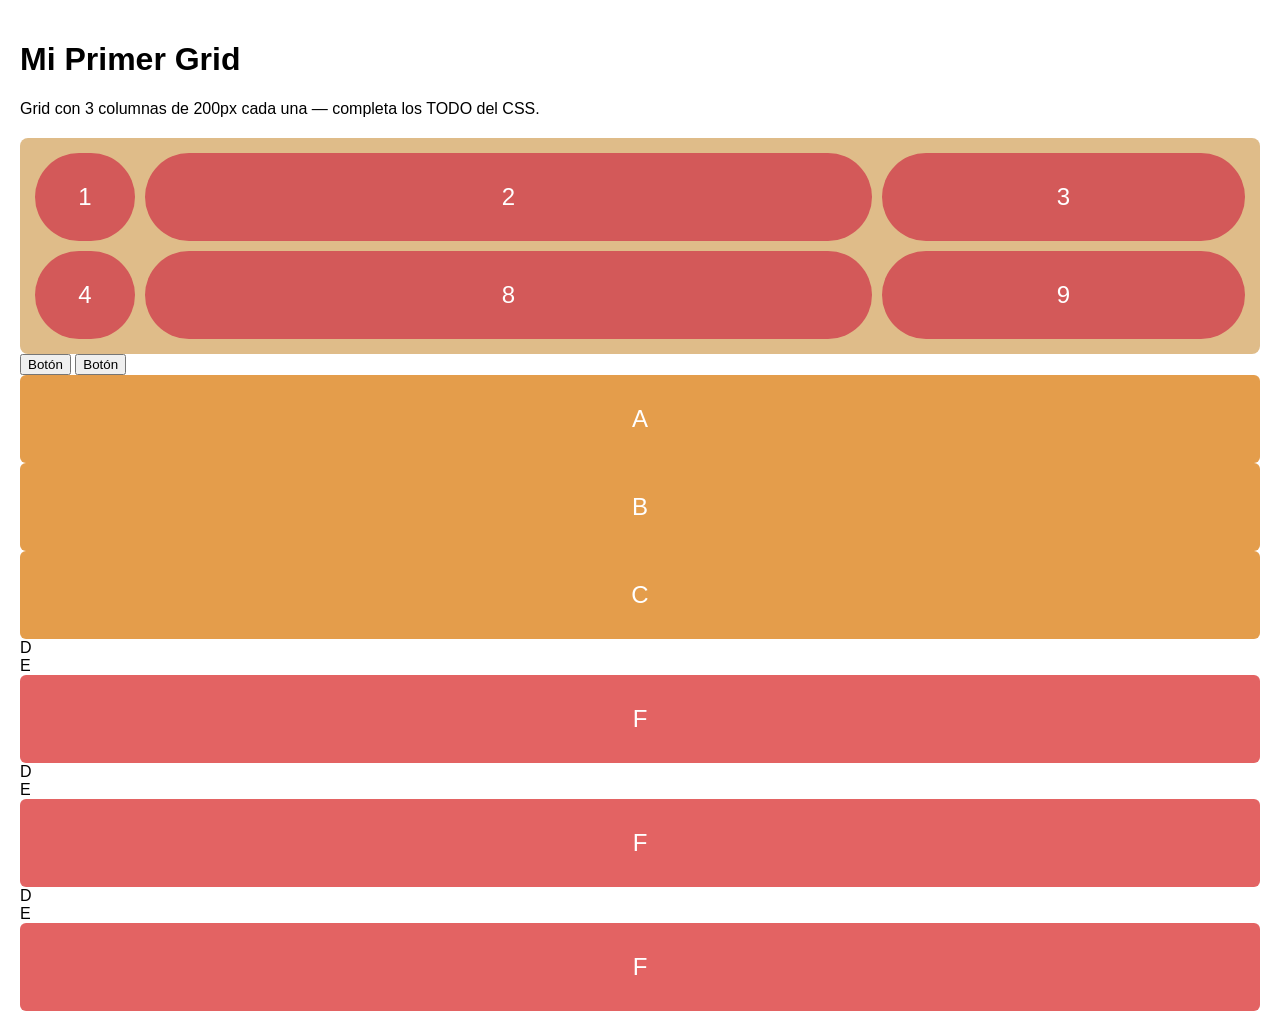
<file: INPUT/codigo/css1/Index.html>
<!DOCTYPE html>
<html lang="es">
<head>
  <meta charset="UTF-8">
  <meta name="viewport" content="width=device-width, initial-scale=1.0">
  <title>Estado 2 — Grid Básico (para completar en clase)</title>
  <style>
    body {
      margin: 0;
      font-family: Arial, sans-serif;
      padding: 20px;
    }
body.dark-mode {
  background-color: #333;
}
   
    .grid-container {
      
      display: grid ;
      
      grid-template-columns: 100px 2fr 1fr;
      
       gap:10px;
      
      @media (min-width: 500px) {
      .grid-item {
        background-color: rgb(243, 166, 166); 
        }
       }
      
       @media (min-width: 700px) {
      .grid-item {
        border-radius: 50px;
        background-color: rgb(211, 89, 89); 
        }
       }
       @media (min-width: 700px) {
      .grid-item2 {
        border-radius: 50px;
        background-color: rgb(77, 59, 59); 
        }
       }

     
      background-color: #dfbc89;
      padding: 15px;
      border-radius: 8px;
    }

    .grid-item {
      background-color: #e49d4b;
      color: white;
      padding: 30px;
      text-align: center;
      font-size: 1.5rem;
      border-radius: 6px;
    }
    .grid-item2 {
      background-color: #58180d;
      color: white;
      padding: 30px;
      text-align: center;
      font-size: 1.5rem;
      border-radius: 6px;
    }
    .grid-item-3 {
      background-color: #e05050e3;
      color: white;
      padding: 30px;
      text-align: center;
      font-size: 1.5rem;
      border-radius: 6px;
    }

  </style>
</head>
<body>
  <h1 id="titulo">Mi Primer Grid</h1>
  <p id= "descripcion"style="margin: 20px 0;">Grid con 3 columnas de 200px cada una — completa los TODO del CSS.</p>

  <div class="grid-container">
    <div class="grid-item">1</div>
    <div class="grid-item">2</div>
    <div class="grid-item">3</div>
    <div class="grid-item">4</div>
    <div id="item8" class="grid-item">8</div>
    <div id="demo" class="grid-item">9</div>
  </div>

  <button id="boton">Botón</button>
  <button id="boton2">Botón</button>

   <div id="caja1" class="grid-container-1">
    <div class="grid-item">A</div>
    <div class="grid-item">B</div>
    <div class="grid-item">C</div>
  </div>

  <div id="caja2" class="grid-container-2">
    <div class="grid-item-1">D</div>
    <div class="grid-item-2">E</div>
    <div class="grid-item-3">F</div>
  </div>
<div id="caja3" class="grid-container-3">
    <div class="grid-item-1">D</div>
    <div class="grid-item-2">E</div>
    <div class="grid-item-3">F</div>
  </div>
  <div id="caja4" class="grid-container-4">
    <div class="grid-item-1">D</div>
    <div class="grid-item-2">E</div>
    <div class="grid-item-3">F</div>
  </div>

  

  <script>
btn

const titulo = document.getElementById("titulo");
const descripcion = document.getElementById("descripcion");

function toggleCaja3() {
  let caja3 = document.getElementById("caja3");
  if (window.innerWidth >= 700) {
    caja3.style.display = "none";
  } else {
    caja3.style.display = "";
  }
}
toggleCaja3();
window.addEventListener("resize", toggleCaja3);

let demoDiv = document.getElementById("demo");
let btnMsg = document.getElementById("boton");
btnMsg.addEventListener("click", function () {
  demoDiv.textContent = "holis";
});

let btnMsgg = document.getElementById("boton2");
btnMsgg.addEventListener("click", function () {
  document.body.classList.toggle("dark-mode");
  if (document.body.classList.contains("dark-mode")) {
    btnMsgg.textContent = "Modo Claro";
  } else {
    btnMsgg.textContent = "Modo Oscuro";
  }

});
function resize () {
  if (window.innerWidth >= 1024) { 
    titulo.textContent = "Modo Desktop";
    descripcion.textContent = "Grid con 3 columnas de 200px cada una — completa los TODO del CSS.";
  }
  else if (window.innerWidth >=768)
  {
    titulo.textContent = "Modo Tablet";
    descripcion.textContent = "Grid con 3 columnas de 200px cada una — completa los TODO del CSS.";
  }
  else {
    titulo.textContent = "Modo Teléfono";
    descripcion.textContent = "Grid con 3 columnas de 200px cada una — completa los TODO del CSS.";
  }
}

window.addEventListener("resize", resize);

resize(); // Llamar a la función al cargar la página para aplicar el estilo inicial



  </script>
</body>
</html>
</file>
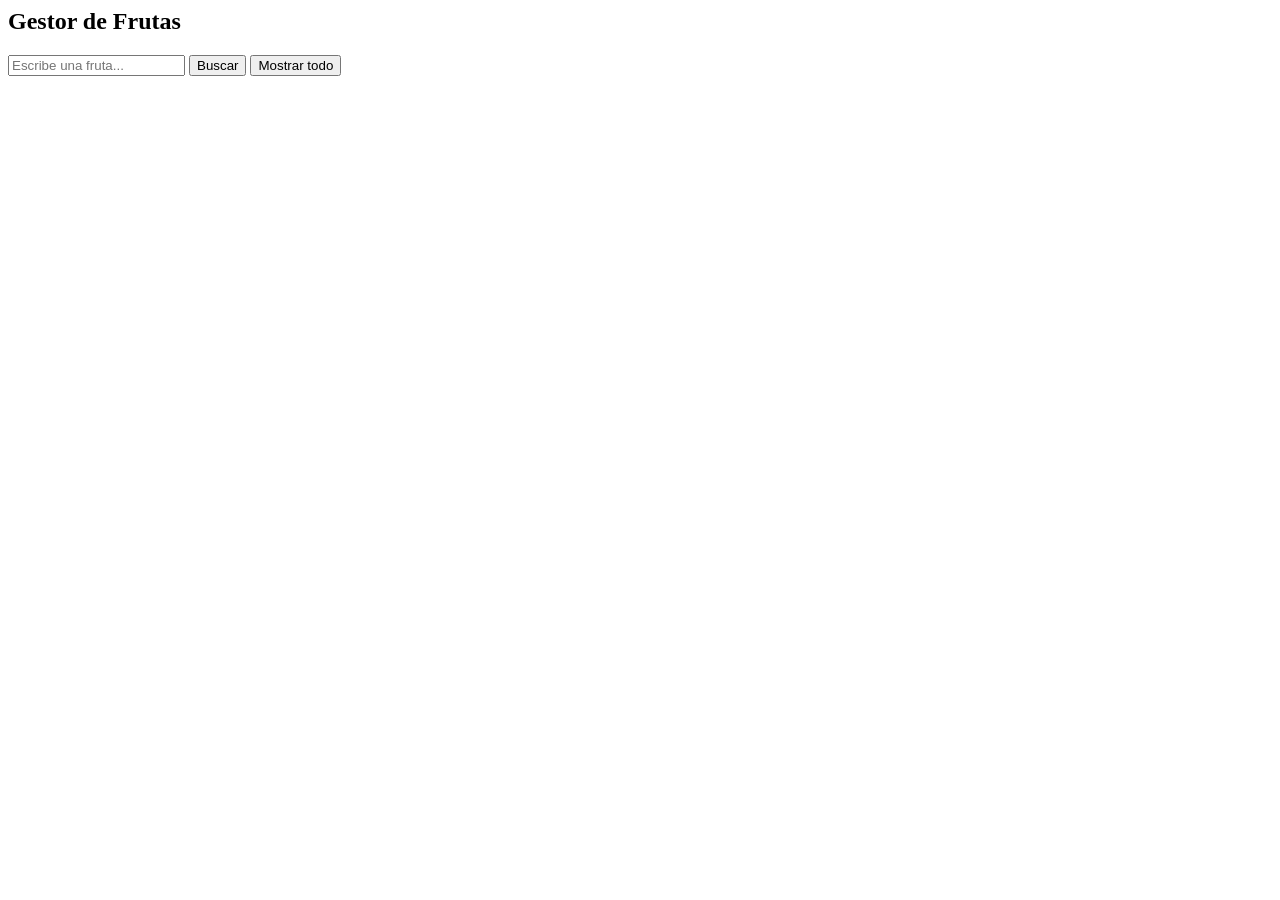
<file: INPUT/arrays/arr1.html>
<body>
  <h2>Gestor de Frutas</h2>

  <input type="text" id="campo" placeholder="Escribe una fruta...">
  <button onclick="buscar()">Buscar</button>
  <button onclick="mostrarTodo()">Mostrar todo</button>

  <p id="resultado"></p>
  <ul id="lista"></ul>

  <script>
    let frutas = ["manzana","pera","uva","mango",
                  "pina","fresa","melon","kiwi",
                  "naranja","limon","papaya","banano"];

    function mostrarMensaje(texto) {
      document.getElementById("resultado").textContent = texto;
    }

    function obtenerValor() {
      let val = document.getElementById("campo").value.trim().toLowerCase();
      if (val === "") {
        mostrarMensaje("El campo no puede estar vacio.");
        return null;
      }
      return val;
    }

    function buscar() {
      let val = obtenerValor();
      if (!val) return;
      let indice = frutas.indexOf(val);
      if (indice !== -1) {
        mostrarMensaje("Encontrada en posicion " + indice + ".");
      } else {
        mostrarMensaje("No esta en la lista.");
      }
    }

    function mostrarTodo() {
      let lista = document.getElementById("lista");
      lista.innerHTML = "";
      frutas.forEach(function(fruta, i) {
        lista.innerHTML += "<li>" + (i + 1) + ". " + fruta + "</li>";
      });
      mostrarMensaje("Lista actualizada — " + frutas.length + " frutas.");
    }
  </script>
</body>
</file>
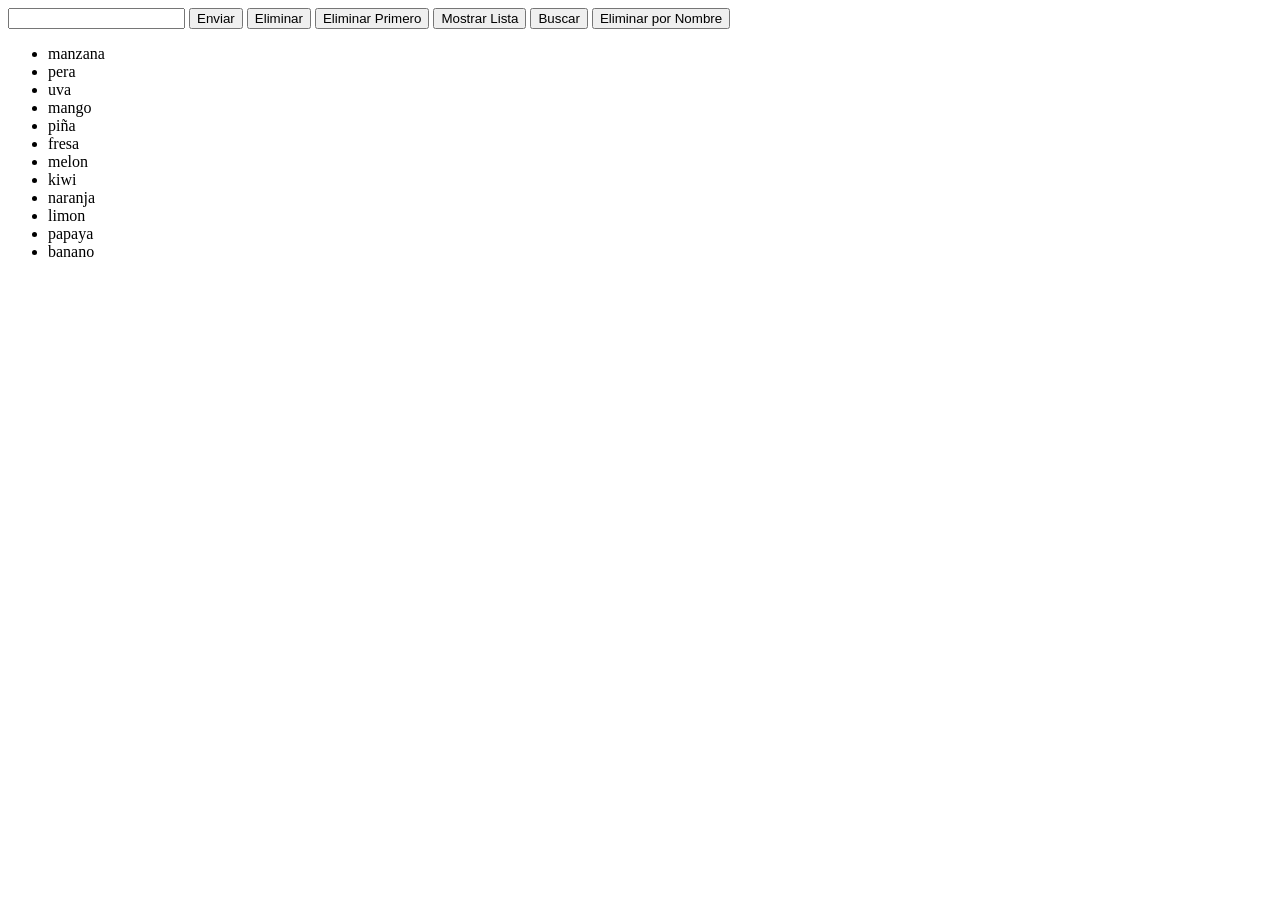
<file: INPUT/arrays/arr2.html>
<!DOCTYPE html>
<html lang="es">
<head>
  <meta charset="UTF-8">
  <title>arr2</title>
</head>

<body>
  <input type="text" id="textInput">
  <button id="btn">Enviar</button>
  <button id="btn2">Eliminar</button>
  <button id="btn3" >Eliminar Primero</button>
  <button id="btn4">Mostrar Lista</button>
  <button id="btn5">Buscar</button>
  <button id="btn6">Eliminar por Nombre</button>
  <p id="resultado"></p>
  <ul id="lista"></ul>

  <script>
    //arreglo añadido//
    let arr=["manzana","pera","uva","mango","piña","fresa","melon","kiwi","naranja","limon","papaya","banano"];

    const textInput = document.getElementById('textInput');
    const btn = document.getElementById('btn');
    const resultado = document.getElementById("resultado");
    const btn2 = document.getElementById('btn2');
    const btn3 = document.getElementById('btn3');
    const btn4 = document.getElementById('btn4');
    const lista = document.getElementById('lista');
    const btn5 = document.getElementById('btn5');
    const btn6 = document.getElementById('btn6');

    btn.addEventListener("click", function(){
      console.log("input:", textInput.value.trim().toLowerCase());
      resultado.textContent = "Valor ingresado: " + textInput.value.trim().toLowerCase();
 
      //agrgar el valor ingresado al arreglo//
      arr.push(textInput.value.trim().toLowerCase());

      //agrgar el valor ingresado al inicio de ese arreglo"//
      arr.unshift(textInput.value.trim().toLowerCase());
    });

    
function eliminarUltimo(){
if (arr.length > 0) {
    let eliminado = arr.pop();
    resultado.textContent = "Ultimo elemento eliminado: " + eliminado;

} else {
  resultado.textContent = "El arreglo esta vacio.";
}
}

    btn2.addEventListener("click", eliminarUltimo);


function eliminarPrimero(){
if (arr.length > 0) {
    let eliminado = arr.shift();
    resultado.textContent = "Primer elemento eliminado: " + eliminado;
    mostrarLista();
} else {
    resultado.textContent = "El arreglo esta vacio.";
}
}

    btn3.addEventListener("click", eliminarPrimero);


function mostrarLista(){
  lista.innerHTML = "";
  arr.forEach(function(item){
    let li = document.createElement("li");
    li.textContent = item;
    lista.appendChild(li);
  });
}

    btn4.addEventListener("click", mostrarLista);


    function buscarElemento() {
      let valorBuscado = textInput.value.trim().toLowerCase();
      let indice = arr.indexOf(valorBuscado);

      if (indice !== -1) {
        resultado.textContent = "Elemento encontrado en la posicion: " + indice;
      } else {
        resultado.textContent = "Elemento no encontrado en el arreglo.";
      }
    }

    btn5.addEventListener("click", buscarElemento);

    function eliminarElemento() {
let valorBuscado = textInput.value.trim().toLowerCase();
if (valorBuscado ==""){
  resultado.textContent = "Por favor ingrese un valor para eliminar.";
  return;
}

let indice = arr.indexOf(valorBuscado);
if (indice !== -1) {
  resultado.textContent = "Elemento eliminado de la posicion: " + indice;
  arr.splice(indice, 1);
  mostrarLista();
    }
    else {
      resultado.textContent = "Elemento no encontrado en el arreglo.";
    }
  }
  
    btn6.addEventListener("click", eliminarElemento);

    function cambiarElemento () {
      let valorBuscado = textInput.value.trim().toLowerCase();
      if (valorBuscado == ""){
        resultado.textContent = "Por favor ingrese un valor para cambiar.";
        return;

        let indice = arr.indexOf(valorBuscado);
        if (indice !== -1) {
          let nuevoValor = prompt("Ingrese el nuevo valor:");
          if (nuevoValor !== null && nuevoValor.trim() !== "") {
            arr[indice] = nuevoValor.trim().toLowerCase();
            resultado.textContent = "Elemento" + valorBuscado + "remplazado por" + nuevoValor.trim().toLowerCase();
            mostrarLista();
          } else {
            resultado.textContent = "No se ingreso un valor valido.";
          }
        } else {
          resultado.textContent = "Elemento no encontrado en el arreglo.";
        }
      }
    }
    mostrarLista();
      
</script>
</body>
</html>
</file>
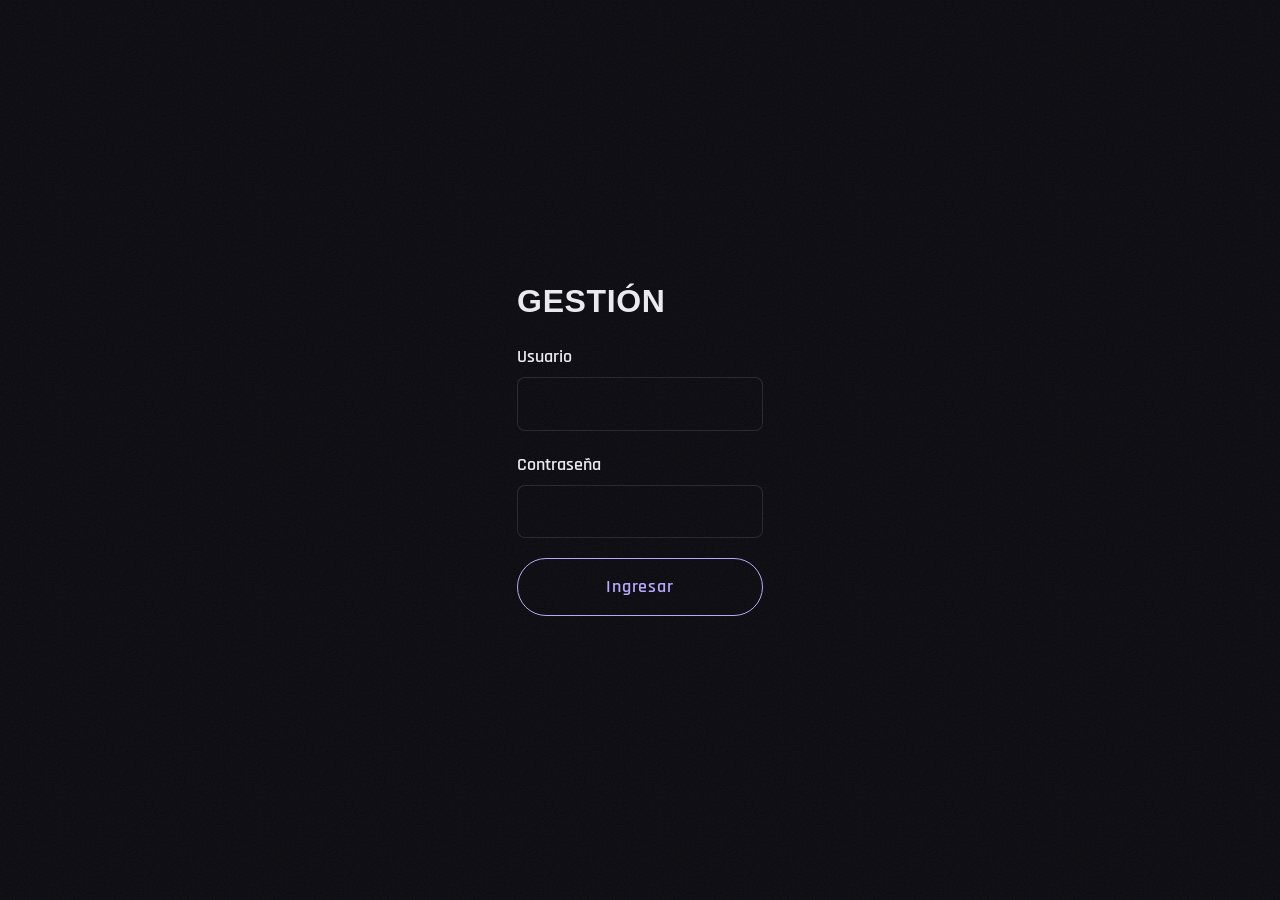
<file: INPUT/Portfolio/gestion.html>
<!DOCTYPE html>
<html lang="es">
<head>
  <meta charset="UTF-8">
  <meta name="viewport" content="width=device-width, initial-scale=1.0">
  <title>Gestión — Portfolio</title>
  <!-- Admin page: keep it out of Google -->
  <meta name="robots" content="noindex, nofollow">
  <link rel="preconnect" href="https://fonts.googleapis.com">
  <link rel="preconnect" href="https://fonts.gstatic.com" crossorigin>
  <link rel="stylesheet" href="https://fonts.googleapis.com/css2?family=Rajdhani:wght@400;500;600;700&family=Syncopate:wght@400;700&display=swap">
  <link rel="stylesheet" href="css/style.css">
  <!-- Order matters: gestion.js uses storage.js and credentials.js -->
  <script src="js/storage.js" defer></script>
  <script src="js/credentials.js" defer></script>
  <script src="js/gestion.js" defer></script>
</head>
<body class="admin">

  <!-- ===== LOGIN ===== -->
  <section id="login" class="login">
    <h1>Gestión</h1>
    <form id="login-form" class="admin-form">
      <label>
        Usuario
        <input type="text" id="login-user" autocomplete="username" required>
      </label>
      <label>
        Contraseña
        <input type="password" id="login-password" autocomplete="current-password" required>
      </label>
      <p id="login-error" class="form-error" hidden>Usuario o contraseña incorrectos</p>
      <button class="btn" type="submit">Ingresar</button>
    </form>
  </section>

  <!-- ===== ADMIN PANEL (visible after login) ===== -->
  <div class="admin-layout" hidden>
    <aside class="admin-sidebar">
      <p class="logo">MF</p>
      <h2>Gestión</h2>
      <nav class="sidebar-nav" aria-label="Paneles de gestión">
        <button class="sidebar-item" type="button" data-panel="create">Crear</button>
        <button class="sidebar-item" type="button" data-panel="list">Mostrar todos</button>
        <button class="sidebar-item" type="button" data-panel="update">Actualizar</button>
        <button class="sidebar-item" type="button" data-panel="delete">Eliminar</button>
        <button class="sidebar-item" type="button" data-panel="profile">Perfil</button>
      </nav>
      <a class="sidebar-link" href="index.html" target="_blank">Ver portfolio ↗</a>
      <button id="btn-reset" class="sidebar-reset" type="button">Restablecer datos</button>
    </aside>

    <main class="admin-content">
      <!-- Feedback after saving / deleting. role="status" is read by screen readers -->
      <p id="admin-message" class="admin-message" role="status" hidden></p>

      <!-- Create / edit project -->
      <section id="panel-create" class="panel">
        <h1 id="project-form-title">Crear proyecto</h1>
        <form id="project-form" class="admin-form">
          <label>
            Título
            <input type="text" id="input-title" required>
          </label>
          <div class="form-row">
            <label>
              Categoría
              <input type="text" id="input-category" placeholder="UX/UI, 3D, Ilustración…" required>
            </label>
            <label>
              Año
              <input type="number" id="input-year" min="2000" max="2100" required>
            </label>
          </div>
          <label>
            Herramientas <small>(separadas por coma)</small>
            <input type="text" id="input-tools" placeholder="Figma, Illustrator">
          </label>
          <label>
            Tu rol
            <input type="text" id="input-role">
          </label>
          <label>
            URL de la imagen de portada
            <input type="url" id="input-cover" required>
          </label>
          <label>
            Texto alternativo de la portada <small>(describe la imagen)</small>
            <input type="text" id="input-cover-alt">
          </label>
          <label>
            El reto
            <textarea id="input-challenge" rows="3"></textarea>
          </label>
          <label>
            Lo que hice
            <textarea id="input-process" rows="3"></textarea>
          </label>
          <label>
            Resultado
            <textarea id="input-result" rows="3"></textarea>
          </label>
          <label>
            Link externo <small>(opcional)</small>
            <input type="url" id="input-link" placeholder="https://">
          </label>
          <label class="check">
            <input type="checkbox" id="input-featured" checked>
            Destacado (aparece en la home)
          </label>
          <div class="form-actions">
            <button class="btn" type="submit" id="btn-submit">Agregar proyecto</button>
            <button class="btn btn-ghost" type="button" id="btn-cancel" hidden>Cancelar edición</button>
          </div>
        </form>
      </section>

      <section id="panel-list" class="panel" hidden>
        <h1>Todos los proyectos</h1>
        <ul id="list-show" class="admin-list"></ul>
      </section>

      <section id="panel-update" class="panel" hidden>
        <h1>Actualizar proyecto</h1>
        <ul id="list-update" class="admin-list"></ul>
      </section>

      <section id="panel-delete" class="panel" hidden>
        <h1>Eliminar proyecto</h1>
        <ul id="list-delete" class="admin-list"></ul>
      </section>

      <!-- Profile -->
      <section id="panel-profile" class="panel" hidden>
        <h1>Perfil</h1>
        <form id="profile-form" class="admin-form">
          <div class="form-row">
            <label>
              Nombre
              <input type="text" id="input-name" required>
            </label>
            <label>
              Iniciales (logo)
              <input type="text" id="input-initials" maxlength="4" required>
            </label>
          </div>
          <label>
            Rol
            <input type="text" id="input-profile-role" required>
          </label>
          <label>
            Frase del hero
            <input type="text" id="input-tagline">
          </label>
          <label>
            Email de contacto
            <input type="email" id="input-email" required>
          </label>
          <label>
            Bio <small>(un párrafo por línea)</small>
            <textarea id="input-bio" rows="5"></textarea>
          </label>
          <div class="form-actions">
            <button class="btn" type="submit">Guardar perfil</button>
          </div>
        </form>
      </section>
    </main>
  </div>

</body>
</html>
</file>
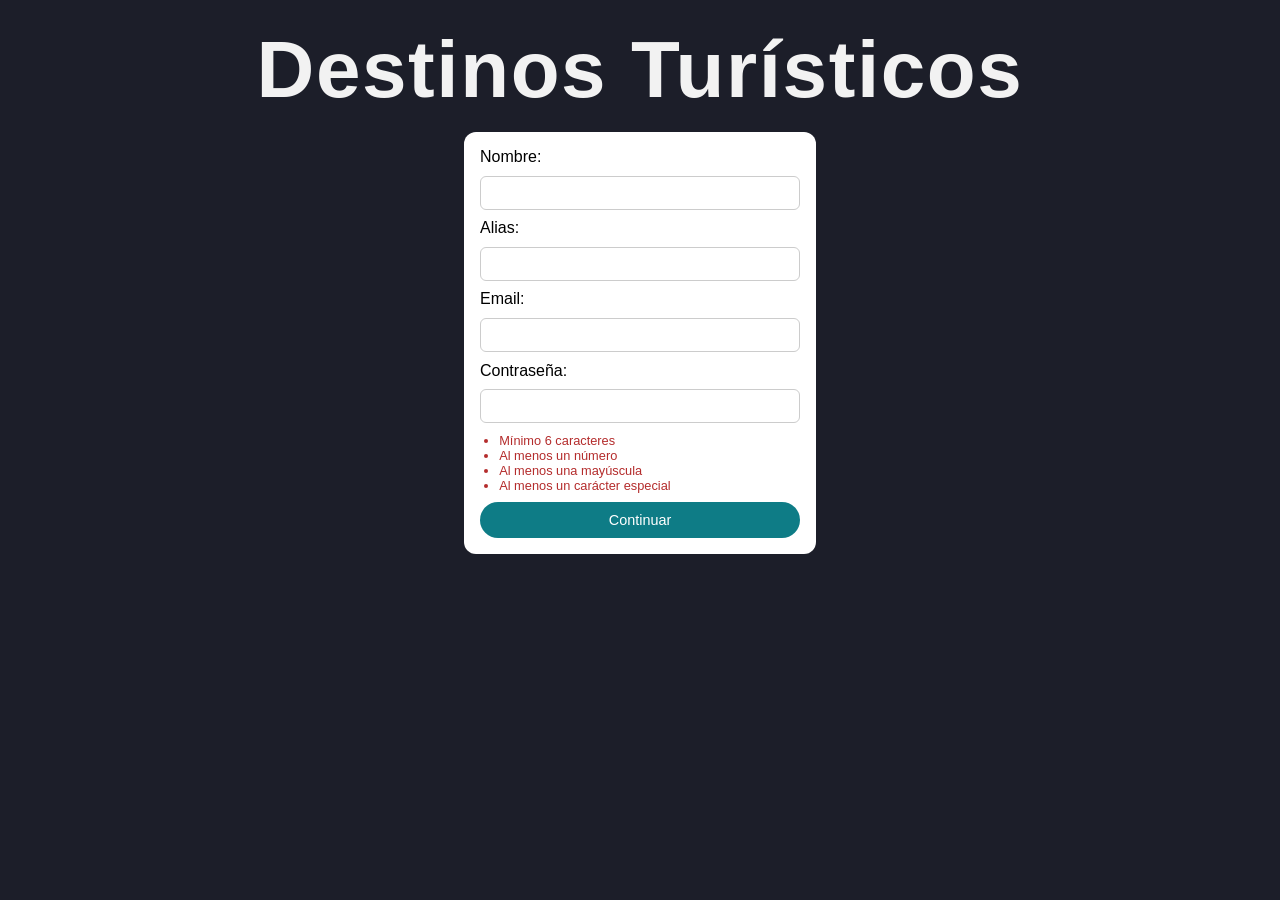
<file: INPUT/proyecto1/game.html>
<!DOCTYPE html>
<html lang="es">
<head>
  <meta charset="UTF-8">
  <meta name="viewport" content="width=device-width, initial-scale=1.0">
  <title>Destinos — Juego</title>
  <link rel="stylesheet" href="style.css">
</head>
<body>
  <header class="header">
    <h1>Destinos Turísticos</h1>
  </header>

  <section class="login" id="seccion-login">
    <form class="form-destino" id="form-login" novalidate>
      <label for="nombre">Nombre:</label>
      <input type="text" id="nombre" required>

      <label for="alias">Alias:</label>
      <input type="text" id="alias" required>

      <label for="email">Email:</label>
      <input type="email" id="email" required>

      <label for="contrasena">Contraseña:</label>
      <input type="password" id="contrasena" required>

      <ul class="requisitos" id="requisitos">
        <li data-regla="longitud">Mínimo 6 caracteres</li>
        <li data-regla="numero">Al menos un número</li>
        <li data-regla="mayuscula">Al menos una mayúscula</li>
        <li data-regla="especial">Al menos un carácter especial</li>
      </ul>

      <p class="login-error" id="login-error" hidden></p>

      <button type="submit">Continuar</button>
    </form>
  </section>

  <section class="juego" id="seccion-juego" hidden>
    <h2 id="saludo"></h2>
  </section>

  <script src="game.js"></script>
</body>
</html>
</file>
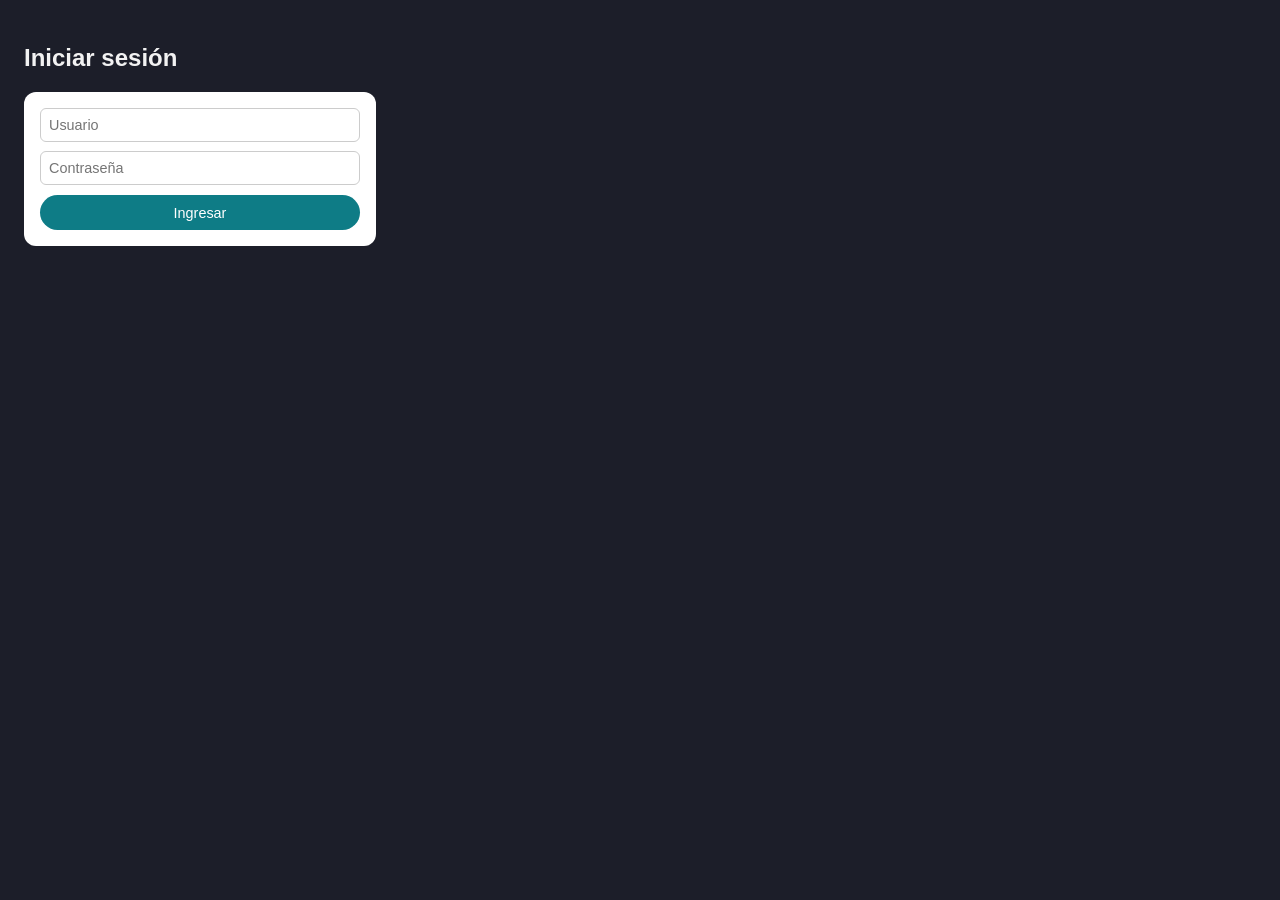
<file: INPUT/proyecto1/gestion.html>
<!DOCTYPE html>
<html lang="es">
<head>
  <meta charset="UTF-8">
  <meta name="viewport" content="width=device-width, initial-scale=1.0">
  <title>Gestión de destinos</title>
  <link rel="stylesheet" href="style.css">
</head>
<body>
  <section id="login" class="login">
    <h1>Iniciar sesión</h1>
    <form id="form-login" class="form-destino">
      <input type="text" id="input-usuario" placeholder="Usuario" required>
      <input type="password" id="input-contrasena" placeholder="Contraseña" required>
      <p id="login-error" class="login-error" hidden>Usuario o contraseña incorrectos</p>
      <button type="submit">Ingresar</button>
    </form>
  </section>

  <div class="layout" hidden>
    <aside class="sidebar">
      <h2>Gestión</h2>
      <nav class="sidebar-nav">
        <button class="sidebar-item" data-panel="crear">Crear</button>
        <button class="sidebar-item" data-panel="mostrar">Mostrar todos</button>
        <button class="sidebar-item" data-panel="actualizar">Actualizar</button>
        <button class="sidebar-item" data-panel="eliminar">Eliminar</button>
      </nav>
      <a class="link-galeria" href="index.html">Ver galería</a>
    </aside>

    <main class="contenido">
      <section id="panel-crear" class="panel">
        <h1>Crear destino</h1>
        <form id="form-destino" class="form-destino">
          <input type="text" id="input-nombre" placeholder="Nombre" required>
          <input type="text" id="input-tipo" placeholder="Tipo (Ciudad, Isla...)" required>
          <input type="text" id="input-pais" placeholder="País" required>
          <input type="text" id="input-continente" placeholder="Continente" required>
          <input type="text" id="input-idioma" placeholder="Idioma" required>
          <input type="url" id="input-imagen" placeholder="URL de imagen" required>
          <textarea id="input-descripcion" placeholder="Descripción" required></textarea>
          <input type="text" id="input-caracteristicas" placeholder="Características (separadas por coma)">
          <input type="number" id="input-calificacion" placeholder="Calificación (0-100)" min="0" max="100" required>
          <label class="check-recomendado"><input type="checkbox" id="input-recomendado"> Recomendado</label>
          <button type="submit" id="btn-submit">Agregar destino</button>
        </form>
      </section>

      <section id="panel-mostrar" class="panel" hidden>
        <h1>Todos los destinos</h1>
        <div class="gestion-lista" id="lista-mostrar"></div>
      </section>

      <section id="panel-actualizar" class="panel" hidden>
        <h1>Actualizar destino</h1>
        <div class="gestion-lista" id="lista-actualizar"></div>
      </section>

      <section id="panel-eliminar" class="panel" hidden>
        <h1>Eliminar destino</h1>
        <div class="gestion-lista" id="lista-eliminar"></div>
      </section>
    </main>
  </div>

  <script src="data.js"></script>
  <script src="storage.js"></script>
  <script src="credenciales.js"></script>
  <script src="login.js"></script>
  <script src="gestion.js"></script>
</body>
</html>
</file>
<file: INPUT/Portfolio/css/style.css>
/* =========================================
   Portfolio — Mariana Fuentes
   F2: visual system (colors, type, grain, layout), mobile-first.
   ========================================= */

/* ---------- 1. Design tokens ---------- */
:root {
  /* Colors — contrast checked against --color-bg (WCAG AA ≥ 4.5:1) */
  --color-bg: #0b0b10;
  --color-surface: #15151d;
  --color-surface-hover: #1d1d28;
  --color-text: #ecebf3;         /* ~16:1 */
  --color-muted: #a9a7b8;        /* ~8:1  */
  --color-accent: #b9a7ff;       /* lavender, ~9:1 */
  --color-accent-strong: #d4c9ff;
  --color-border: rgba(236, 235, 243, 0.12);

  /* Type */
  --font-display: "Syncopate", "Arial Black", sans-serif;
  --font-body: "Rajdhani", "Segoe UI", system-ui, sans-serif;

  /* Spacing & layout */
  --gutter: clamp(1rem, 5vw, 3rem);
  --section-space: clamp(4rem, 10vw, 8rem);
  --max-width: 1200px;
  --radius: 12px;
  --header-height: 4.5rem;
}

/* ---------- 2. Reset & base ---------- */
*,
*::before,
*::after {
  box-sizing: border-box;
}

html {
  scroll-behavior: smooth;
  scroll-padding-top: var(--header-height); /* anchors don't hide under the fixed header */
}

body {
  margin: 0;
  background: var(--color-bg);
  color: var(--color-text);
  font-family: var(--font-body);
  font-size: 1.125rem; /* Rajdhani is narrow: a bit bigger reads better */
  line-height: 1.6;
  -webkit-font-smoothing: antialiased;
  overflow-x: clip; /* prevents sideways scroll from 100vw elements */
}

/* Grain texture: an SVG noise filter as a fixed overlay */
body::before {
  content: "";
  position: fixed;
  inset: 0;
  z-index: 100;
  pointer-events: none;
  opacity: 0.06;
  background-image: url("data:image/svg+xml,%3Csvg xmlns='http://www.w3.org/2000/svg' width='200' height='200'%3E%3Cfilter id='n'%3E%3CfeTurbulence type='fractalNoise' baseFrequency='0.9' numOctaves='3' stitchTiles='stitch'/%3E%3C/filter%3E%3Crect width='100%25' height='100%25' filter='url(%23n)'/%3E%3C/svg%3E");
}

/* The `hidden` attribute only applies display:none by default — any CSS rule
   with `display: grid/flex` would override it. This makes `hidden` always win. */
[hidden] {
  display: none !important;
}

img {
  display: block;
  max-width: 100%;
  height: auto;
}

ul,
ol {
  margin: 0;
  padding: 0;
  list-style: none;
}

a {
  color: inherit;
}

:focus-visible {
  outline: 2px solid var(--color-accent);
  outline-offset: 4px;
}

/* ---------- 3. Typography ---------- */
/* Uppercase only on display titles (h1, h2) — body text stays sentence case */
h1,
h2 {
  margin: 0 0 1.5rem;
  font-family: var(--font-display);
  font-weight: 700;
  text-transform: uppercase;
  line-height: 1.1;
  letter-spacing: 0.02em;
}

h2 {
  font-size: clamp(1.5rem, 4vw, 2.5rem);
}

h3 {
  margin: 0 0 0.5rem;
  font-size: 1.375rem;
  font-weight: 600;
  line-height: 1.3;
}

h4 {
  margin: 1.5rem 0 0.25rem;
  font-size: 1rem;
  font-weight: 600;
  color: var(--color-accent);
  text-transform: uppercase;
  letter-spacing: 0.08em;
}

p {
  margin: 0 0 1rem;
}

/* ---------- 4. Utilities & components ---------- */
.visually-hidden {
  position: absolute;
  width: 1px;
  height: 1px;
  overflow: hidden;
  clip: rect(0 0 0 0);
  white-space: nowrap;
}

.skip-link {
  position: absolute;
  left: -9999px;
  z-index: 200;
  padding: 0.5rem 1rem;
  background: var(--color-accent);
  color: var(--color-bg);
}
.skip-link:focus {
  left: 1rem;
  top: 1rem;
}

.btn {
  display: inline-block;
  padding: 0.85rem 1.75rem;
  border: 1px solid var(--color-accent);
  border-radius: 999px;
  color: var(--color-accent);
  font-weight: 600;
  text-decoration: none;
  letter-spacing: 0.05em;
  transition: background-color 0.25s, color 0.25s;
}
.btn:hover {
  background: var(--color-accent);
  color: var(--color-bg);
}

.btn-large {
  padding: 1.1rem 2.5rem;
  font-size: 1.25rem;
}

/* Shared section layout */
#main > section {
  max-width: var(--max-width);
  margin-inline: auto;
  padding: var(--section-space) var(--gutter);
}

/* ---------- 5. Header & nav ---------- */
.site-header {
  position: fixed;
  inset: 0 0 auto;
  z-index: 50;
  display: flex;
  align-items: center;
  justify-content: space-between;
  gap: 1rem;
  height: var(--header-height);
  padding-inline: var(--gutter);
  background: rgba(11, 11, 16, 0.75);
  backdrop-filter: blur(12px);
  border-bottom: 1px solid var(--color-border);
}

.logo {
  font-family: var(--font-display);
  font-weight: 700;
  font-size: 1.25rem;
  text-decoration: none;
  color: var(--color-accent);
}

/* Hidden until F3 turns the nav into a full-screen overlay */
.menu-toggle {
  display: none;
}

.site-nav {
  overflow-x: auto; /* on small screens the links scroll sideways instead of breaking */
}

.site-nav ul {
  display: flex;
  gap: clamp(1rem, 2.5vw, 2rem);
  white-space: nowrap;
}

.site-nav a {
  color: var(--color-muted);
  text-decoration: none;
  font-weight: 500;
  transition: color 0.2s;
}
.site-nav a:hover {
  color: var(--color-text);
}

/* ---------- 6. Hero ---------- */
.hero {
  position: relative;
  display: grid;
  align-content: center;
  gap: 2rem;
  min-height: 100svh;
  padding-top: calc(var(--header-height) + 2rem);
}

/* Light rays: soft lavender glows behind the hero */
.hero::before {
  content: "";
  position: absolute;
  inset: 0 auto 0 50%;
  width: 100vw; /* glow spans the full screen, not just the 1200px container */
  transform: translateX(-50%);
  z-index: -1;
  background:
    radial-gradient(ellipse 60% 50% at 75% 40%, rgba(185, 167, 255, 0.18), transparent 70%),
    radial-gradient(ellipse 40% 60% at 10% 90%, rgba(185, 167, 255, 0.08), transparent 70%);
}

.hero h1 {
  margin-bottom: 1rem;
}

.hero-name {
  display: block;
  font-size: clamp(2.25rem, 8vw, 5.5rem);
}

.hero-role {
  display: block;
  margin-top: 0.75rem;
  font-size: clamp(0.9rem, 2.2vw, 1.4rem);
  color: var(--color-accent);
  letter-spacing: 0.2em;
}

.hero-tagline {
  max-width: 32ch;
  font-size: 1.35rem;
  color: var(--color-muted);
}

.hero-3d {
  margin: 0;
}

.hero-3d-placeholder {
  display: grid;
  place-items: center;
  aspect-ratio: 1;
  max-width: 420px;
  margin-inline: auto;
  border: 1px dashed var(--color-border);
  border-radius: 50%;
  color: var(--color-muted);
  background: radial-gradient(circle, rgba(185, 167, 255, 0.15), transparent 65%);
}

@media (min-width: 900px) {
  .hero {
    grid-template-columns: 1.2fr 1fr;
    grid-template-areas:
      "title  model"
      "tag    model"
      "cta    model";
    align-content: center;
  }
  .hero h1 { grid-area: title; align-self: end; }
  .hero-tagline { grid-area: tag; }
  .hero .btn { grid-area: cta; justify-self: start; align-self: start; }
  .hero-3d { grid-area: model; align-self: center; }
}

/* ---------- 7. About ---------- */
.about {
  display: grid;
  gap: 2rem;
}

.about h2 {
  grid-column: 1 / -1;
}

.about-photo {
  margin: 0;
}
.about-photo img {
  border-radius: var(--radius);
  border: 1px solid var(--color-border);
}

.about-text {
  font-size: 1.25rem;
  color: var(--color-muted);
}

@media (min-width: 768px) {
  .about {
    grid-template-columns: 1fr 1.5fr;
    align-items: center;
  }
}

/* ---------- 8. Skills marquee (animation in F3) ---------- */
#main > section.skills {
  max-width: none;
  padding-block: 1.5rem;
  border-block: 1px solid var(--color-border);
  overflow: hidden;
}

.marquee {
  display: flex;
  flex-wrap: wrap;
  justify-content: center;
  gap: 1rem 3rem;
  font-family: var(--font-display);
  font-size: clamp(1rem, 2.5vw, 1.5rem);
  text-transform: uppercase;
}

.marquee li::before {
  content: "✦ ";
  color: var(--color-accent);
}

/* ---------- 9. Services ---------- */
.services-list {
  display: grid;
  grid-template-columns: repeat(auto-fit, minmax(240px, 1fr));
  gap: 1.25rem;
}

.services-list li {
  padding: 1.75rem;
  background: var(--color-surface);
  border: 1px solid var(--color-border);
  border-radius: var(--radius);
}

.services-list p {
  margin: 0;
  color: var(--color-muted);
}

/* ---------- 10. Projects ---------- */
.project-grid {
  display: grid;
  grid-template-columns: repeat(auto-fill, minmax(280px, 1fr));
  gap: 1.5rem;
}

.page-status {
  padding: calc(var(--header-height) + 2rem) var(--gutter);
  text-align: center;
}

.projects-status {
  grid-column: 1 / -1;
  color: var(--color-muted);
}

.project-card a {
  display: block;
  height: 100%;
  overflow: hidden;
  background: var(--color-surface);
  border: 1px solid var(--color-border);
  border-radius: var(--radius);
  text-decoration: none;
  transition: transform 0.3s, border-color 0.3s, background-color 0.3s;
}

.project-card a:hover {
  transform: translateY(-4px);
  border-color: var(--color-accent);
  background: var(--color-surface-hover);
}

.project-card img {
  width: 100%;
  aspect-ratio: 4 / 3;
  object-fit: cover;
}

.project-card h3 {
  margin: 1.25rem 1.25rem 0.25rem;
}

.project-meta {
  margin: 0 1.25rem 1.25rem;
  color: var(--color-accent);
  font-size: 1rem;
}

/* Cases: hidden until their #id is the URL target (works without JS).
   F3 will replace this with a side panel. */
.case {
  display: none;
  margin-top: 2.5rem;
  padding: clamp(1.5rem, 4vw, 3rem);
  background: var(--color-surface);
  border: 1px solid var(--color-accent);
  border-radius: var(--radius);
}

.case:target {
  display: block;
}

.case h3 {
  font-family: var(--font-display);
  font-size: clamp(1.25rem, 3vw, 1.75rem);
  text-transform: uppercase;
}

.case-facts {
  display: grid;
  grid-template-columns: auto 1fr;
  gap: 0.25rem 1.5rem;
  margin: 1rem 0 0;
}
.case-facts dt {
  color: var(--color-muted);
}
.case-facts dd {
  margin: 0;
}

.case p {
  max-width: 65ch;
}

.case .btn {
  margin-top: 1rem;
}

.case-back {
  display: inline-block;
  margin-top: 1.5rem;
  margin-left: 1rem;
  color: var(--color-muted);
}

/* ---------- 11. Process ---------- */
.process-steps {
  display: grid;
  grid-template-columns: repeat(auto-fit, minmax(200px, 1fr));
  gap: 1.25rem;
  counter-reset: step;
}

.process-steps li {
  counter-increment: step;
  padding-top: 1.25rem;
  border-top: 1px solid var(--color-border);
}

/* Auto-numbering 01, 02, 03… from the <ol> order */
.process-steps li::before {
  content: counter(step, decimal-leading-zero);
  display: block;
  margin-bottom: 0.75rem;
  font-family: var(--font-display);
  font-size: 1.5rem;
  color: var(--color-accent);
}

.process-steps p {
  margin: 0;
  color: var(--color-muted);
}

/* ---------- 12. Lab ---------- */
.lab > p {
  color: var(--color-muted);
}

.lab-grid {
  display: grid;
  grid-template-columns: repeat(2, 1fr);
  gap: 1rem;
}

@media (min-width: 768px) {
  .lab-grid {
    grid-template-columns: repeat(4, 1fr);
  }
}

.lab-grid figure {
  margin: 0;
}

.lab-grid img {
  border-radius: var(--radius);
  aspect-ratio: 1;
  object-fit: cover;
}

.lab-grid figcaption {
  margin-top: 0.5rem;
  font-size: 1rem;
  color: var(--color-muted);
}

/* ---------- 13. FAQ ---------- */
.faq details {
  border-bottom: 1px solid var(--color-border);
}

.faq summary {
  display: flex;
  justify-content: space-between;
  gap: 1rem;
  padding: 1.25rem 0;
  font-size: 1.25rem;
  font-weight: 600;
  cursor: pointer;
  list-style: none; /* hides the default triangle */
}
.faq summary::-webkit-details-marker {
  display: none;
}

.faq summary::after {
  content: "+";
  color: var(--color-accent);
  font-size: 1.5rem;
  line-height: 1;
  transition: transform 0.25s;
}
.faq details[open] summary::after {
  transform: rotate(45deg);
}

.faq details p {
  max-width: 65ch;
  color: var(--color-muted);
}

/* ---------- 14. Contact & footer ---------- */
.contact {
  text-align: center;
}

.contact h2 {
  font-size: clamp(2rem, 7vw, 4.5rem);
}

.contact > p {
  font-size: 1.35rem;
  color: var(--color-muted);
}

.social-links {
  display: flex;
  flex-wrap: wrap;
  justify-content: center;
  gap: 1.5rem;
  margin-top: 2.5rem;
}

.social-links a {
  color: var(--color-muted);
  transition: color 0.2s;
}
.social-links a:hover {
  color: var(--color-accent);
}

.site-footer {
  display: flex;
  flex-wrap: wrap;
  justify-content: space-between;
  gap: 1rem;
  padding: 2rem var(--gutter);
  border-top: 1px solid var(--color-border);
  color: var(--color-muted);
  font-size: 1rem;
}
.site-footer p {
  margin: 0;
}

/* ---------- 15. Admin (gestion.html) ---------- */
.admin h1 {
  font-size: clamp(1.5rem, 3vw, 2rem);
}

/* Buttons used in the admin need to look like buttons, not links */
button.btn {
  background: transparent;
  font: inherit;
  font-weight: 600;
  cursor: pointer;
}

.btn-small {
  padding: 0.4rem 1rem;
  font-size: 1rem;
}

.btn-ghost {
  border-color: var(--color-border);
  color: var(--color-muted);
}

.btn-danger {
  border-color: #ff8a8a;
  color: #ff8a8a;
}
.btn-danger:hover {
  background: #ff8a8a;
  color: var(--color-bg);
}

/* Login */
.login {
  display: grid;
  place-content: center;
  min-height: 100svh;
  padding: var(--gutter);
}

.login .admin-form {
  width: min(360px, 100%);
}

.form-error {
  margin: 0;
  color: #ff8a8a;
}

/* Layout: sidebar + content (stacked on mobile) */
.admin-layout {
  display: grid;
  min-height: 100svh;
}

@media (min-width: 900px) {
  .admin-layout {
    grid-template-columns: 260px 1fr;
  }
}

.admin-sidebar {
  display: flex;
  flex-direction: column;
  gap: 1rem;
  padding: 2rem var(--gutter);
  background: var(--color-surface);
  border-right: 1px solid var(--color-border);
}

.admin-sidebar .logo {
  margin: 0;
}

.admin-sidebar h2 {
  margin: 0;
  font-size: 1rem;
  color: var(--color-muted);
}

.sidebar-nav {
  display: flex;
  flex-wrap: wrap;
  gap: 0.5rem;
}

@media (min-width: 900px) {
  .sidebar-nav {
    flex-direction: column;
  }
}

.sidebar-item {
  padding: 0.6rem 1rem;
  border: 1px solid transparent;
  border-radius: 8px;
  background: transparent;
  color: var(--color-muted);
  font: inherit;
  font-weight: 500;
  text-align: left;
  cursor: pointer;
}
.sidebar-item:hover {
  color: var(--color-text);
  background: var(--color-surface-hover);
}
.sidebar-item.active {
  color: var(--color-accent);
  border-color: var(--color-accent);
}

.sidebar-link {
  color: var(--color-muted);
}

.sidebar-reset {
  margin-top: auto;
  padding: 0;
  border: 0;
  background: none;
  color: #ff8a8a;
  font: inherit;
  text-align: left;
  text-decoration: underline;
  cursor: pointer;
}

.admin-content {
  padding: 2rem var(--gutter) 4rem;
  max-width: 820px;
}

.admin-message {
  padding: 0.75rem 1rem;
  border: 1px solid var(--color-accent);
  border-radius: 8px;
  color: var(--color-accent);
}

/* Forms */
.admin-form {
  display: grid;
  gap: 1.25rem;
}

.admin-form label {
  display: grid;
  gap: 0.35rem;
  font-weight: 600;
}

.admin-form small {
  font-weight: 400;
  color: var(--color-muted);
}

.admin-form input:not([type="checkbox"]),
.admin-form textarea {
  width: 100%;
  padding: 0.7rem 0.9rem;
  border: 1px solid var(--color-border);
  border-radius: 8px;
  background: var(--color-bg);
  color: var(--color-text);
  font: inherit;
  font-weight: 400;
}

.admin-form input:focus,
.admin-form textarea:focus {
  border-color: var(--color-accent);
  outline: none;
}

.admin-form textarea {
  resize: vertical;
}

.form-row {
  display: grid;
  gap: 1.25rem;
}

@media (min-width: 600px) {
  .form-row {
    grid-template-columns: 2fr 1fr;
  }
}

.admin-form label.check {
  display: flex;
  align-items: center;
  gap: 0.6rem;
  font-weight: 500;
}

.admin-form input[type="checkbox"] {
  width: 1.1rem;
  height: 1.1rem;
  accent-color: var(--color-accent);
}

.form-actions {
  display: flex;
  flex-wrap: wrap;
  gap: 1rem;
}

/* Project lists */
.admin-list {
  display: grid;
  gap: 0.75rem;
}

.admin-item {
  display: flex;
  align-items: center;
  gap: 1rem;
  padding: 0.75rem;
  background: var(--color-surface);
  border: 1px solid var(--color-border);
  border-radius: var(--radius);
}

.admin-item img {
  flex-shrink: 0;
  width: 80px;
  aspect-ratio: 4 / 3;
  object-fit: cover;
  border-radius: 6px;
}

.admin-item-info {
  display: grid;
  flex: 1;
  min-width: 0;
}

.admin-item-info span {
  font-size: 1rem;
  color: var(--color-muted);
}

.admin-empty {
  color: var(--color-muted);
}

/* ---------- 16. Reduced motion ---------- */
@media (prefers-reduced-motion: reduce) {
  html {
    scroll-behavior: auto;
  }
  *,
  *::before,
  *::after {
    transition-duration: 0.01ms !important;
    animation-duration: 0.01ms !important;
  }
}
</file>
<file: INPUT/proyecto1/style.css>
body {
  font-family: sans-serif;
  background-color: #1c1e29;
  padding: 1rem;
  transition: background-color 0.2s, color 0.2s;
}

.galeria {
  display: grid;
  grid-template-columns: repeat(auto-fill, minmax(min(100%, 220px), 250px));
  justify-content: center;
  gap: 1rem;
}

#dark-mode-toggle {
  display: block;
  margin: 0 0 1rem;
  padding: 0.5rem 1rem;
  border: none;
  border-radius: 999px;
  background-color: #2c3e50;
  color: #ffffff;
  font-size: 0.85rem;
  cursor: pointer;
}

.header {
  text-align: center;
  margin-bottom: 1rem;
}

.header h1 {
  margin: 0;
  font-size: clamp(2.5rem, 8vw, 5rem);
  letter-spacing: 0.02em;
}

/* Filtros flotantes: se quedan arriba al hacer scroll */
.filtros {
  position: sticky;
  top: 0.5rem;
  z-index: 10;
  display: flex;
  flex-direction: column;
  align-items: center;
  gap: 0.8rem;
  width: fit-content;
  max-width: 100%;
  margin: 0 auto 1.5rem;
  padding: 0.8rem 1rem;
  background-color: rgba(42, 45, 61, 0.95);
  border-radius: 16px;
  box-shadow: 0 8px 24px rgba(0, 0, 0, 0.4);
  color: #f2f2f2;
  font-size: 0.9rem;
}

.filtro-idioma {
  display: flex;
  align-items: center;
  gap: 0.5rem;
}

.filtros select {
  padding: 0.4rem 0.6rem;
  border: 1px solid #ccc;
  border-radius: 6px;
  font-family: inherit;
  font-size: 0.9rem;
}

.filtro-continentes {
  display: flex;
  flex-wrap: wrap;
  justify-content: center;
  gap: 0.5rem;
}

.btn-continente {
  padding: 0.45rem 1rem;
  border: none;
  border-radius: 999px;
  background-color: #3a3f55;
  color: #ffffff;
  font-size: 0.85rem;
  box-shadow: 0 4px 10px rgba(0, 0, 0, 0.35);
  cursor: pointer;
  transition: background-color 0.2s, transform 0.2s;
}

.btn-continente:hover {
  transform: translateY(-2px);
}

.btn-continente.active {
  background-color: #0e7c86;
  font-weight: bold;
}

/* Slider vertical al lado de la galería */
.galeria-layout {
  display: flex;
  align-items: flex-start;
  gap: 1rem;
}

.galeria-layout .galeria {
  flex: 1;
  min-width: 0;
}

.filtro-calificacion {
  display: flex;
  flex-direction: column;
  align-items: center;
  gap: 0.4rem;
  width: 4.5rem;
  flex-shrink: 0;
  color: #f2f2f2;
  font-size: 0.8rem;
  text-align: center;
}

#filtro-calificacion {
  writing-mode: vertical-lr;
  direction: rtl;
  height: 160px;
  accent-color: #0e7c86;
  cursor: pointer;
}

#valor-calificacion {
  font-weight: bold;
}

.card {
  display: grid;
  grid-template-columns: 1fr;
  grid-template-rows: auto 1fr;
  background-color: #ffffff;
  border: 1px solid transparent;
  border-radius: 12px;
  overflow: hidden;
  box-shadow: 0 2px 8px rgba(0, 0, 0, 0.15);
  transition: background-color 0.2s, color 0.2s, border-color 0.2s, box-shadow 0.2s, transform 0.5s ease;
}

.card:hover {
  transform: scale(1.1);
}

.card-img {
  width: 100%;
  height: 150px;
  object-fit: cover;
}

.card-body {
  display: grid;
  grid-template-columns: 1fr;
  gap: 0.5rem;
  padding: 1rem;
}

.card-badge {
  justify-self: start;
  background-color: #2c3e50;
  color: #ffffff;
  font-size: 0.75rem;
  text-transform: uppercase;
  padding: 0.2rem 0.6rem;
  border-radius: 999px;
}

.card-nombre {
  margin: 0;
  font-size: 1.3rem;
}

.card-meta {
  margin: 0;
  display: flex;
  flex-wrap: wrap;
  gap: 0.4rem;
}

.pill {
  color: #ffffff;
  font-size: 0.75rem;
  padding: 0.2rem 0.6rem;
  border-radius: 999px;
}

.pill-pais {
  background-color: #0e7c86;
}

.pill-continente {
  background-color: #0a4d54;
}

.pill-idioma {
  background-color: #0e7c86;
}

.card-descripcion {
  margin: 0;
  font-size: 0.9rem;
  line-height: 1.4;
}

.card-caracteristicas {
  margin: 0;
  padding-left: 1.2rem;
  font-size: 0.85rem;
}

.card-calificacion,
.card-recomendado {
  margin: 0;
  font-size: 0.85rem;
  font-weight: bold;
}

/* Modo oscuro */
body.dark-mode {
  background-color: #121212;
  color: #f2f2f2;
}

body.dark-mode .card {
  background-color: #1e1e1e;
  color: #f2f2f2;
  border-color: #4fd1c5;
  box-shadow: 0 0 12px rgba(79, 209, 197, 0.6), 0 0 24px rgba(79, 209, 197, 0.25);
}

body.dark-mode .card-meta,
body.dark-mode .card-descripcion {
  color: #cccccc;
}

body.dark-mode .filtros {
  background-color: rgba(30, 30, 30, 0.95);
}

body.dark-mode .btn-continente:not(.active) {
  background-color: #2e2e2e;
}

body.dark-mode #dark-mode-toggle {
  background-color: #f2f2f2;
  color: #121212;
}

/* Responsive: celular pequeño (base) → celular estándar → celular grande */
@media (min-width: 375px) {
  .card-img {
    height: 160px;
  }

  .card-nombre {
    font-size: 1.4rem;
  }
}

@media (min-width: 480px) {
  .card-img {
    height: 170px;
  }

  .pill {
    font-size: 0.8rem;
  }
}

@media (min-width: 900px) {
  .galeria {
    grid-template-columns: repeat(3, 250px);
  }
}

/* Gestión de destinos */
h1 {
  color: #f2f2f2;
}

.link-galeria {
  display: inline-block;
  margin-bottom: 1rem;
  color: #4fd1c5;
}

.form-destino {
  display: grid;
  gap: 0.6rem;
  max-width: 420px;
  margin-bottom: 1.5rem;
  padding: 1rem;
  background-color: #ffffff;
  border-radius: 12px;
}

.form-destino input,
.form-destino textarea {
  padding: 0.5rem;
  border: 1px solid #ccc;
  border-radius: 6px;
  font-family: inherit;
  font-size: 0.9rem;
}

.form-destino textarea {
  resize: vertical;
  min-height: 60px;
}

.form-destino button {
  padding: 0.6rem;
  border: none;
  border-radius: 999px;
  background-color: #0e7c86;
  color: #ffffff;
  font-size: 0.9rem;
  cursor: pointer;
}

.check-recomendado {
  display: flex;
  align-items: center;
  gap: 0.4rem;
  font-size: 0.9rem;
}

.gestion-lista {
  display: grid;
  gap: 0.5rem;
  max-width: 420px;
}

.gestion-item {
  display: flex;
  align-items: center;
  justify-content: space-between;
  gap: 0.5rem;
  padding: 0.6rem 0.8rem;
  background-color: #ffffff;
  border-radius: 8px;
  font-size: 0.9rem;
}

.btn-eliminar {
  padding: 0.3rem 0.7rem;
  border: none;
  border-radius: 999px;
  background-color: #b42c2c;
  color: #ffffff;
  font-size: 0.8rem;
  cursor: pointer;
}

.btn-editar {
  padding: 0.3rem 0.7rem;
  border: none;
  border-radius: 999px;
  background-color: #0e7c86;
  color: #ffffff;
  font-size: 0.8rem;
  cursor: pointer;
}

/* Sidebar de gestión */
.layout {
  display: flex;
  flex-direction: column;
  gap: 1rem;
}

.sidebar {
  padding: 1rem;
  background-color: #0a4d54;
  border-radius: 12px;
}

.sidebar h2 {
  margin: 0 0 0.6rem;
  color: #ffffff;
  font-size: 1.1rem;
}

.sidebar-nav {
  display: grid;
  gap: 0.4rem;
}

.sidebar-item {
  padding: 0.6rem 0.8rem;
  border: none;
  border-radius: 6px;
  background-color: transparent;
  color: #ffffff;
  font-size: 0.9rem;
  text-align: left;
  cursor: pointer;
}

.sidebar-item.active {
  background-color: #0e7c86;
  font-weight: bold;
}

.contenido {
  min-width: 0;
}

.panel[hidden],
.layout[hidden] {
  display: none;
}

/* Login de gestión */
.login .form-destino {
  max-width: 320px;
}

.login-error {
  margin: 0;
  color: #b42c2c;
  font-size: 0.85rem;
}

.login-error[hidden] {
  display: none;
}

/* Login del juego */
#seccion-login .form-destino {
  margin: 0 auto;
}

.requisitos {
  margin: 0;
  padding-left: 1.2rem;
  color: #b42c2c;
  font-size: 0.8rem;
}

.requisitos li.cumple {
  color: #0e7c86;
}

.juego h2 {
  color: #f2f2f2;
  text-align: center;
}

@media (min-width: 480px) {
  .layout {
    flex-direction: row;
  }

  .sidebar {
    flex-shrink: 0;
    width: 200px;
  }

  .contenido {
    flex: 1;
  }
}
</file>
